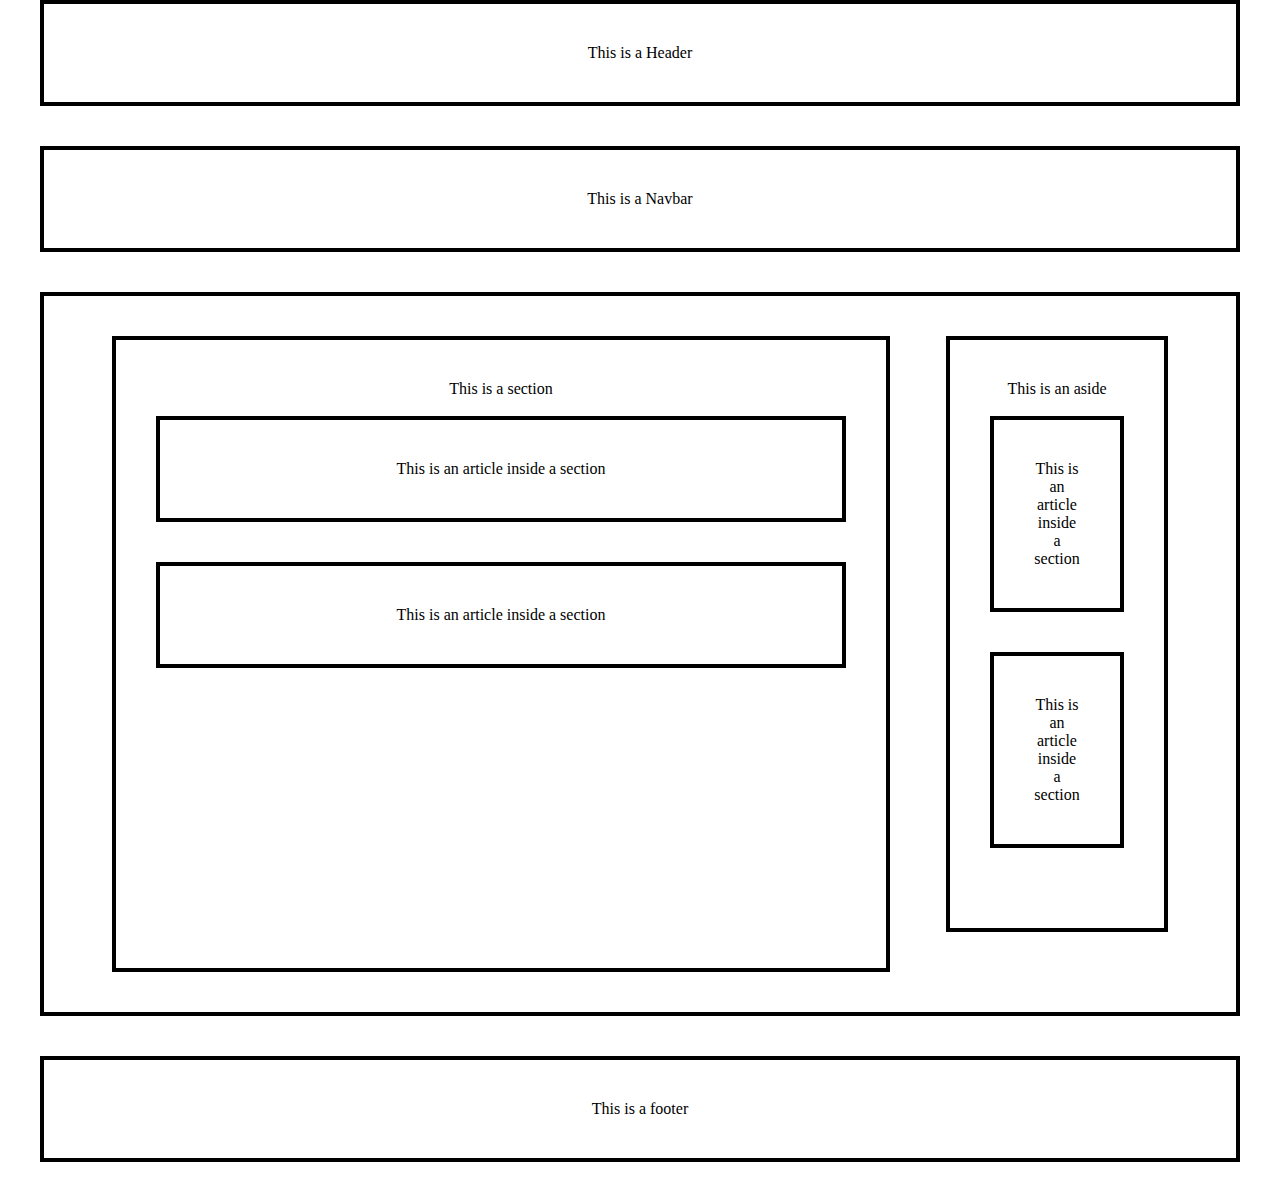
<file: Homework_1/index.html>
<!DOCTYPE html>
<html lang="en">
  <head>
    <meta charset="UTF-8" />
    <meta name="viewport" content="width=device-width, initial-scale=1.0" />
    <meta http-equiv="X-UA-Compatible" content="ie=edge" />
    <title>homework 1</title>
    <link rel="stylesheet" href="styles.css" />
  </head>
  <body>
    <header>
      This is a Header
    </header>
    <nav>
      This is a Navbar
    </nav>

    <main>
      <section>
        This is a section
        <br />
        <br />
        <article>
          This is an article inside a section
        </article>
        <article>
          This is an article inside a section
        </article>
      </section>
      <aside>
        This is an aside
        <br />
        <br />
        <article>
          This is an article inside a section
        </article>
        <article>
          This is an article inside a section
        </article>
      </aside>
    </main>
    <footer>
      This is a footer
    </footer>
  </body>
</html>
</file>
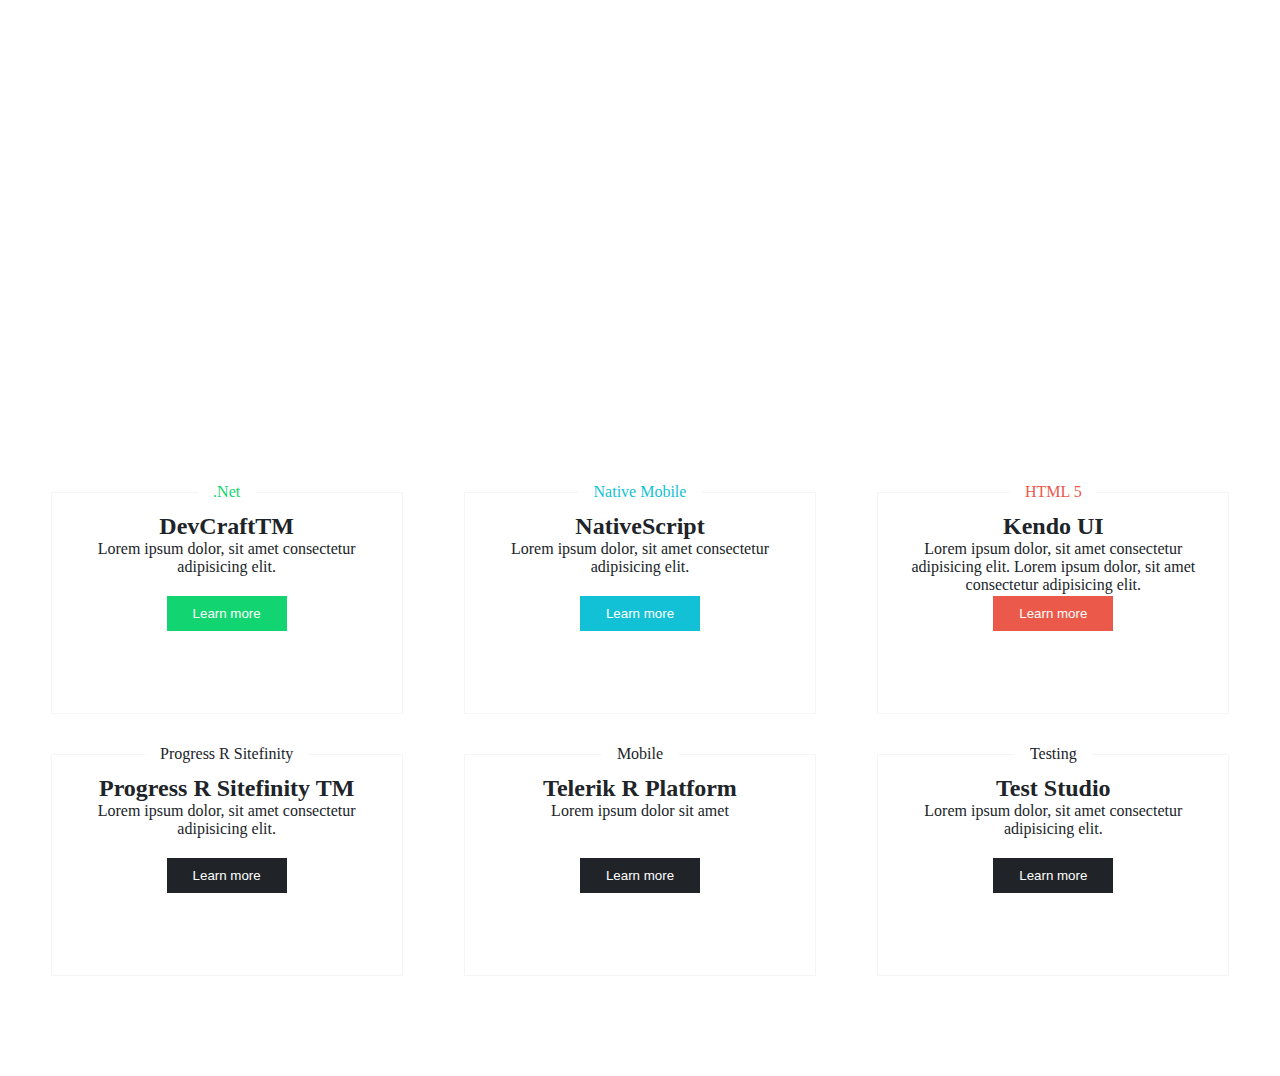
<file: homework_5/index.html>
<!DOCTYPE html>
<html lang="en">
  <head>
    <meta charset="UTF-8" />
    <meta name="viewport" content="width=device-width, initial-scale=1.0" />
    <meta http-equiv="X-UA-Compatible" content="ie=edge" />
    <title>Homewor 5</title>
    <link rel="stylesheet" href="styles.css" />
  </head>
  <body>
    <div class="hero">
      <span class="hero__headline">Develop Experience</span>
      <span class="hero__subheadline"
        >UI frameworks and app development tools that 2.1 million developers
        love</span
      >
      <div class="hero__button"></div>
    </div>

    <div class="cards-container">
      <div class="card">
        <span class="card__eyebrow card__eyebrow--green">.Net</span>
        <h2 class="card__title">DevCraftTM</h2>
        <p class="card__description">
          Lorem ipsum dolor, sit amet consectetur adipisicing elit.
        </p>
        <button class="card__button card__button--green">Learn more</button>
      </div>
      <div class="card">
        <span class="card__eyebrow card__eyebrow--blue">Native Mobile</span>
        <h2 class="card__title">NativeScript</h2>
        <p class="card__description">
          Lorem ipsum dolor, sit amet consectetur adipisicing elit.
        </p>
        <button class="card__button card__button--blue">Learn more</button>
      </div>
      <div class="card">
        <span class="card__eyebrow card__eyebrow--red">HTML 5</span>
        <h2 class="card__title">Kendo UI</h2>
        <p class="card__description">
          Lorem ipsum dolor, sit amet consectetur adipisicing elit. Lorem ipsum
          dolor, sit amet consectetur adipisicing elit.
        </p>
        <button class="card__button card__button--red">Learn more</button>
      </div>
      <div class="card">
        <span class="card__eyebrow">Progress R Sitefinity</span>
        <h2 class="card__title">Progress R Sitefinity TM</h2>
        <p class="card__description">
          Lorem ipsum dolor, sit amet consectetur adipisicing elit.
        </p>
        <button class="card__button">Learn more</button>
      </div>
      <div class="card">
        <span class="card__eyebrow">Mobile</span>
        <h2 class="card__title">Telerik R Platform</h2>
        <p class="card__description">
          Lorem ipsum dolor sit amet
        </p>
        <button class="card__button">Learn more</button>
      </div>
      <div class="card">
        <span class="card__eyebrow">Testing</span>
        <h2 class="card__title">Test Studio</h2>
        <p class="card__description">
          Lorem ipsum dolor, sit amet consectetur adipisicing elit.
        </p>
        <button class="card__button">Learn more</button>
      </div>
    </div>
  </body>
</html>
</file>
<file: Homework_1/styles.css>
* {
  box-sizing: border-box;
  margin: 0;
  padding: 0;
}

header,
nav,
main,
section,
article,
aside,
footer {
  border: 4px solid black;
  padding: 40px;
  text-align: center;
  max-width: 1200px;
  margin: 0 auto 40px;
  width: 100%;
}

main {
  display: flex;
}

section {
  margin-bottom: 0;
  width: 70%;
}

aside {
  width: 20%;
}
</file>
<file: homework_5/styles.css>
/* Small Reset */

* {
  margin: 0;
  padding: 0;
}

.hero,
.cards-container {
  margin: 0 auto;
  width: 100%;
}

.cards-container {
  max-width: 1240px;
}

.hero {
  background: url("https://images.yourstory.com/cs/1/a5b639f0-7884-11e9-8da9-af883672548c/shared_darken_cowork1566194215671.jpg?fm=png&auto=format")
    center center no-repeat;
  background-size: cover;
  padding: 100px 0;
  position: relative;
}

.hero__headline,
.hero__subheadline {
  display: block;
  color: white;
  text-align: center;
}

.hero__headline {
  font-size: 60px;
  margin-bottom: 20px;
}

.hero__subheadline {
  font-family: Arial, Helvetica, sans-serif;
  font-size: 20px;
}

.hero__button {
  background: white;
  border-radius: 50%;
  height: 40px;
  margin: 40px auto 0;
  transition: transform 0.2s linear;
  width: 40px;
}

.hero__button:hover {
  transform: scale(1.4);
}

.cards-container {
  display: flex;
  flex-wrap: wrap;
  justify-content: space-around;
  padding: 80px 0;
}

.card {
  border: 1px solid #f5f5f5;
  color: rgb(32, 36, 40);
  margin: 20px 0;
  height: 180px;
  padding: 20px;
  position: relative;
  text-align: center;
  width: 25%;
}

.card__eyebrow {
  background: white;
  left: 50%;
  padding: 5px 15px;
  position: absolute;
  transform: translateX(-50%);
  top: -15px;
}

.card__eyebrow--green {
  color: rgb(18, 213, 113);
}

.card__eyebrow--blue {
  color: rgb(18, 193, 213);
}

.card__eyebrow--red {
  color: rgb(234, 89, 73);
}

.card__description {
  height: 56px;
  overflow: hidden;
}

.card__button {
  background: rgb(32, 36, 40);
  border: 0;
  color: white;
  padding: 10px 5px;
  min-width: 120px;
}

.card__button--green {
  background: rgb(18, 213, 113);
}

.card__button--blue {
  background: rgb(18, 193, 213);
}

.card__button--red {
  background: rgb(234, 89, 73);
}
</file>
